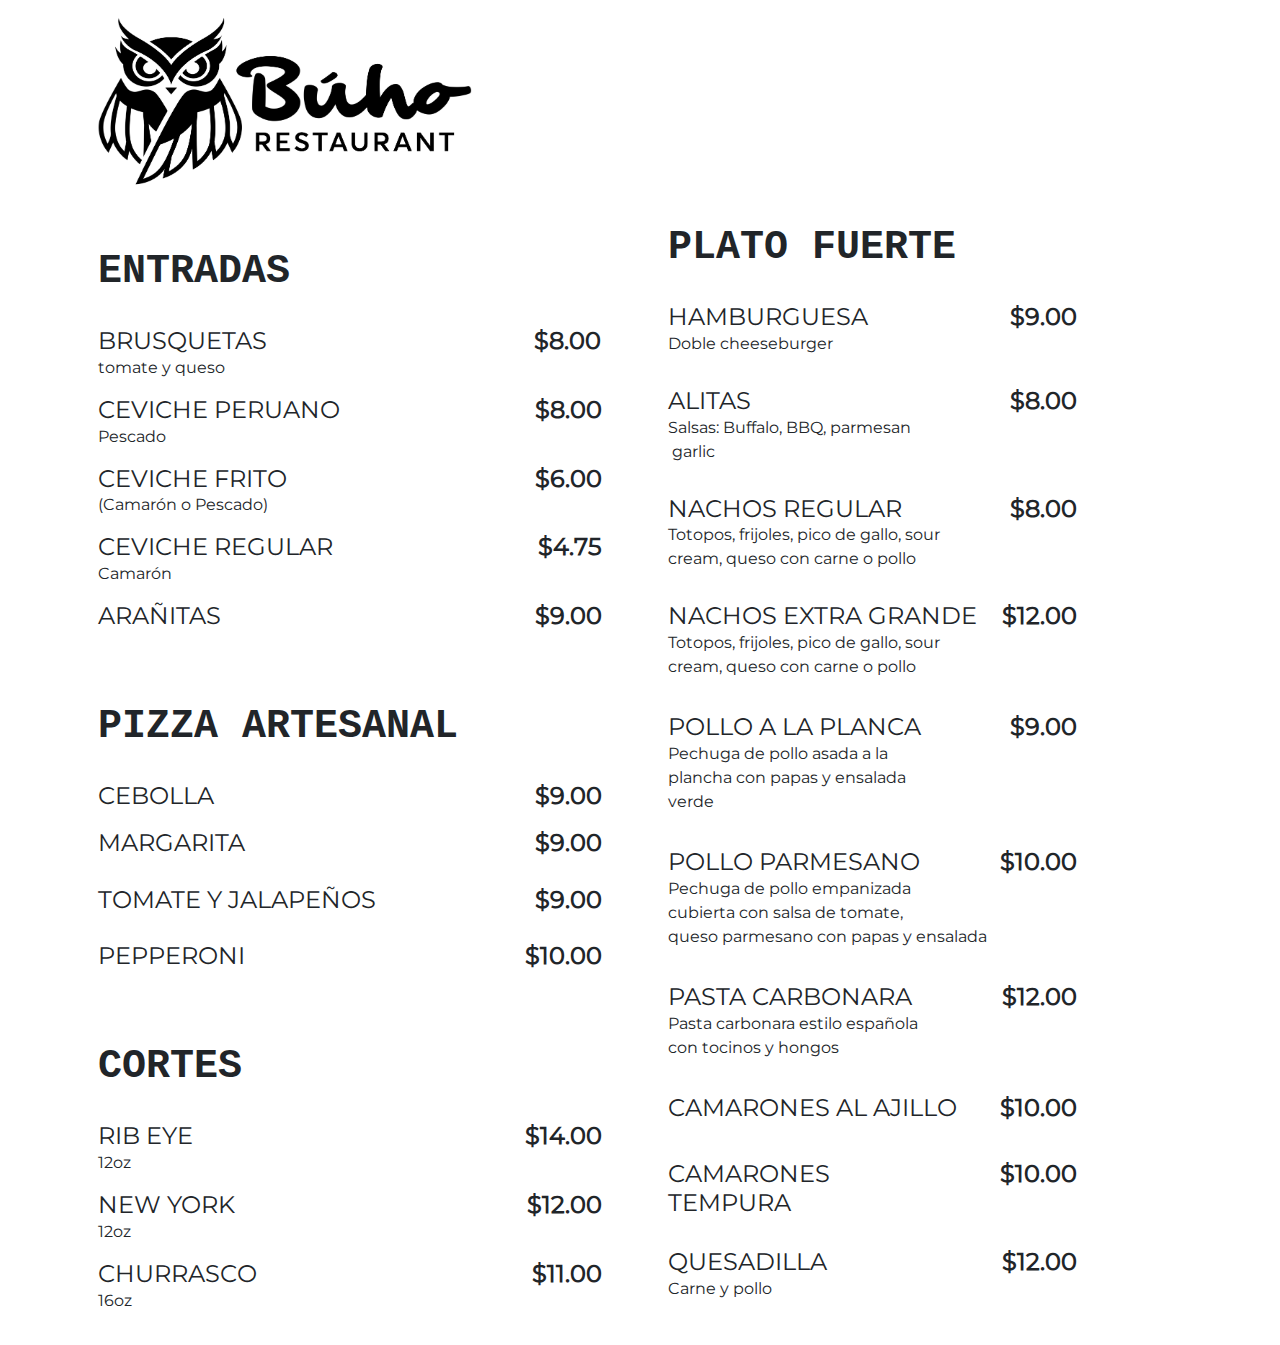
<file: index.html>
<!DOCTYPE html>
<html data-bs-theme="light" lang="en">

<head>
    <meta charset="utf-8">
    <meta name="viewport" content="width=device-width, initial-scale=1.0, shrink-to-fit=no">
    <title>Menu Buho restaurante</title>
    <link rel="stylesheet" href="https://cdn.jsdelivr.net/npm/bootstrap@5.3.1/dist/css/bootstrap.min.css">
    <link rel="stylesheet" href="assets/css/styles.min.css">
</head>

<body style="background: rgb(255,255,255);">
    <div
        class="container d-flex d-sm-flex d-xl-flex justify-content-start align-items-center justify-content-sm-start align-items-sm-center justify-content-md-start justify-content-lg-start align-items-lg-center justify-content-xl-start align-items-xl-center">
        <img class="d-flex d-xl-flex justify-content-center align-items-center justify-content-xl-center align-items-xl-center"
            width="400" height="200" src="assets/img/BR%20JPG_negro-1%202.jpg?h=9ce58df04549cef11f39f502b22ae23"
            style="width: 400px;height: 200px;margin-right: 0px;padding-right: 0px;"></div>
    <!-- Start: 1 Row 2 Columns -->
    <div class="container">
        <div class="row">
            <div class="col-md-6">
                <div class="card" style="border-style: none;background: rgba(255,255,255,0);">
                    <div class="card-body text-start"
                        style="padding-top: 15px;font-family: Montserrat, sans-serif;margin-top: -1px;">
                        <h1 class="font-monospace"
                            style="font-family: Montserrat, sans-serif;font-weight: bold;text-align: left;margin-bottom: 31px;margin-top: 34px;">
                            ENTRADAS</h1>
                        <div class="d-flex justify-content-between">
                            <div>
                                <h4 class="fw-bold mb-0"><span style="font-weight: normal !important;">BRUSQUETAS</span>
                                </h4>
                                <p>tomate y queso</p>
                            </div>
                            <h4 class="display-6 fw-bold" style="font-size: 24px;margin-right: 11px;">$8.00</h4>
                        </div>
                        <div class="d-flex justify-content-between">
                            <div>
                                <h4 class="fw-bold mb-0"><span style="font-weight: normal !important;">CEVICHE
                                        PERUANO</span></h4>
                                <p>Pescado</p>
                            </div>
                            <h4 class="display-6 fw-bold" style="font-size: 24px;margin-right: 10px;">$8.00</h4>
                        </div>
                        <div class="d-flex justify-content-between">
                            <div>
                                <h4 class="fw-bold mb-0"><span style="font-weight: normal !important;">CEVICHE
                                        FRITO</span></h4>
                                <p>(Camarón o Pescado)</p>
                            </div>
                            <h4 class="display-6 fw-bold" style="font-size: 24px;margin-right: 10px;">$6.00</h4>
                        </div>
                        <div class="d-flex justify-content-between">
                            <div>
                                <h4 class="fw-bold mb-0"><span
                                        style="font-weight: normal !important;">CEVICHE</span>&nbsp;<span
                                        style="font-weight: normal !important;">REGULAR</span></h4>
                                <p>Camarón</p>
                            </div>
                            <h4 class="display-6 fw-bold" style="font-size: 24px;margin-right: 10px;">$4.75</h4>
                        </div>
                        <div class="d-flex justify-content-between">
                            <div>
                                <h4 class="fw-bold mb-0"><span style="font-weight: normal !important;">ARAÑITAS</span>
                                </h4>
                            </div>
                            <h4 class="display-6 fw-bold" style="font-size: 24px;margin-right: 10px;">$9.00</h4>
                        </div>
                    </div>
                    <div class="card-body text-start"
                        style="padding-top: 15px;font-family: Montserrat, sans-serif;margin-top: 33px;">
                        <h1 class="font-monospace"
                            style="font-family: Montserrat, sans-serif;font-weight: bold;text-align: left;margin-bottom: 31px;margin-top: 0px;">
                            PIZZA ARTESANAL</h1>
                        <div class="d-flex justify-content-between" style="margin-bottom: 10px;">
                            <div>
                                <h4 class="fw-bold mb-0"><span style="font-weight: normal !important;">CEBOLLA</span>
                                </h4>
                            </div>
                            <h4 class="display-6 fw-bold" style="font-size: 24px;margin-right: 10px;">$9.00</h4>
                        </div>
                        <div class="d-flex justify-content-between" style="margin-bottom: 20px;">
                            <div>
                                <h4 class="fw-bold mb-0"><span style="font-weight: normal !important;">MARGARITA</span>
                                </h4>
                            </div>
                            <h4 class="display-6 fw-bold" style="font-size: 24px;margin-right: 10px;">$9.00</h4>
                        </div>
                        <div class="d-flex justify-content-between" style="margin-bottom: 20px;">
                            <div>
                                <h4 class="fw-bold mb-0"><span style="font-weight: normal !important;">TOMATE Y
                                        JALAPEÑOS</span></h4>
                            </div>
                            <h4 class="display-6 fw-bold" style="font-size: 24px;margin-right: 10px;">$9.00</h4>
                        </div>
                        <div class="d-flex justify-content-between">
                            <div>
                                <h4 class="fw-bold mb-0"><span style="font-weight: normal !important;">PEPPERONI</span>
                                </h4>
                            </div>
                            <h4 class="display-6 fw-bold" style="font-size: 24px;margin-right: 10px;">$10.00</h4>
                        </div>
                    </div>
                    <div class="card-body text-start"
                        style="padding-top: 15px;font-family: Montserrat, sans-serif;margin-top: 33px;">
                        <h1 class="font-monospace"
                            style="font-family: Montserrat, sans-serif;font-weight: bold;text-align: left;margin-bottom: 31px;margin-top: 0px;">
                            CORTES</h1>
                        <div class="d-flex justify-content-between">
                            <div>
                                <h4 class="fw-bold mb-0"><span style="font-weight: normal !important;">RIB EYE</span>
                                </h4>
                                <p>12oz</p>
                            </div>
                            <h4 class="display-6 fw-bold" style="font-size: 24px;margin-right: 10px;">$14.00</h4>
                        </div>
                        <div class="d-flex justify-content-between">
                            <div>
                                <h4 class="fw-bold mb-0"><span style="font-weight: normal !important;">NEW YORK</span>
                                </h4>
                                <p>12oz</p>
                            </div>
                            <h4 class="display-6 fw-bold" style="font-size: 24px;margin-right: 10px;">$12.00</h4>
                        </div>
                        <div class="d-flex justify-content-between">
                            <div>
                                <h4 class="fw-bold mb-0"><span style="font-weight: normal !important;">CHURRASCO</span>
                                </h4>
                                <p>16oz</p>
                            </div>
                            <h4 class="display-6 fw-bold" style="font-size: 24px;margin-right: 10px;">$11.00</h4>
                        </div>
                    </div>
                </div>
            </div>
            <div class="col-md-6 col-xl-5 offset-xl-0">
                <div class="card" style="border-style: none;background: rgba(255,255,255,0);">
                    <div class="card-body text-start"
                        style="padding-top: 15px;font-family: Montserrat, sans-serif;margin-top: -14px;">
                        <h1 class="font-monospace"
                            style="font-family: Montserrat, sans-serif;font-weight: bold;text-align: left;margin-bottom: 31px;margin-top: 23px;">
                            PLATO FUERTE</h1>
                        <div class="d-flex justify-content-between" style="margin-bottom: 15px;">
                            <div>
                                <h4 class="fw-bold mb-0"><span
                                        style="font-weight: normal !important;">HAMBURGUESA</span></h4>
                                <p>Doble cheeseburger</p>
                            </div>
                            <h4 class="display-6 fw-bold" style="font-size: 24px;margin-right: 10px;">$9.00</h4>
                        </div>
                        <div class="d-flex justify-content-between" style="margin-bottom: 15px;">
                            <div>
                                <h4 class="fw-bold mb-0"><span style="font-weight: normal !important;">ALITAS</span>
                                </h4>
                                <p>Salsas: Buffalo, BBQ, parmesan<br>&nbsp;garlic</p>
                            </div>
                            <h4 class="display-6 fw-bold" style="font-size: 24px;margin-right: 10px;">$8.00</h4>
                        </div>
                        <div class="d-flex justify-content-between" style="margin-bottom: 15px;">
                            <div>
                                <h4 class="fw-bold mb-0"><span style="font-weight: normal !important;">NACHOS
                                        REGULAR</span></h4>
                                <p>Totopos, frijoles, pico de gallo, sour<br>cream, queso con carne o pollo</p>
                            </div>
                            <h4 class="display-6 fw-bold" style="font-size: 24px;margin-right: 10px;">$8.00</h4>
                        </div>
                        <div class="d-flex justify-content-between" style="margin-bottom: 15px;">
                            <div>
                                <h4 class="fw-bold mb-0"><span style="font-weight: normal !important;">NACHOS EXTRA
                                        GRANDE</span></h4>
                                <p>Totopos, frijoles, pico de gallo, sour<br>cream, queso con carne o pollo</p>
                            </div>
                            <h4 class="display-6 fw-bold" style="font-size: 24px;margin-right: 10px;">$12.00</h4>
                        </div>
                        <div class="d-flex justify-content-between" style="margin-top: 18px;margin-bottom: 15px;">
                            <div>
                                <h4 class="fw-bold mb-0"><span style="font-weight: normal !important;">POLLO A LA
                                        PLANCA</span></h4>
                                <p>Pechuga de pollo asada a la<br>plancha con papas y ensalada<br>verde</p>
                            </div>
                            <h4 class="display-6 fw-bold" style="font-size: 24px;margin-right: 10px;">$9.00</h4>
                        </div>
                        <div class="d-flex justify-content-between" style="margin-top: 18px;margin-bottom: 15px;">
                            <div>
                                <h4 class="fw-bold mb-0"><span style="font-weight: normal !important;">POLLO
                                        PARMESANO</span></h4>
                                <p>Pechuga de pollo empanizada<br>cubierta con salsa de tomate,<br>queso parmesano con
                                    papas y ensalada</p>
                            </div>
                            <h4 class="display-6 fw-bold" style="font-size: 24px;margin-right: 10px;">$10.00</h4>
                        </div>
                        <div class="d-flex justify-content-between" style="margin-top: 18px;margin-bottom: 15px;">
                            <div>
                                <h4 class="fw-bold mb-0"><span style="font-weight: normal !important;">PASTA
                                        CARBONARA</span></h4>
                                <p>Pasta carbonara estilo española<br>con tocinos y hongos</p>
                            </div>
                            <h4 class="display-6 fw-bold" style="font-size: 24px;margin-right: 10px;">$12.00</h4>
                        </div>
                        <div class="d-flex justify-content-between" style="margin-top: 18px;margin-bottom: 30px;">
                            <div>
                                <h4 class="fw-bold mb-0"><span style="font-weight: normal !important;">CAMARONES AL
                                        AJILLO</span></h4>
                            </div>
                            <h4 class="display-6 fw-bold" style="font-size: 24px;margin-right: 10px;">$10.00</h4>
                        </div>
                        <div class="d-flex justify-content-between" style="margin-top: 18px;margin-bottom: 30px;">
                            <div>
                                <h4 class="fw-bold mb-0"><span
                                        style="font-weight: normal !important;">CAMARONES&nbsp;</span><br><span
                                        style="font-weight: normal !important;">TEMPURA</span></h4>
                            </div>
                            <h4 class="display-6 fw-bold" style="font-size: 24px;margin-right: 10px;">$10.00</h4>
                        </div>
                        <div class="d-flex justify-content-between" style="margin-top: 18px;">
                            <div>
                                <h4 class="fw-bold mb-0"><span style="font-weight: normal !important;">QUESADILLA</span>
                                </h4>
                                <p>Carne y pollo</p>
                            </div>
                            <h4 class="display-6 fw-bold" style="font-size: 24px;margin-right: 10px;">$12.00</h4>
                        </div>
                    </div>
                </div>
            </div>
        </div>
    </div><!-- End: 1 Row 2 Columns -->
    <script src="https://cdn.jsdelivr.net/npm/bootstrap@5.3.1/dist/js/bootstrap.bundle.min.js"></script>
    <script src="assets/js/script.min.js"></script>
</body>

</html>
</file>
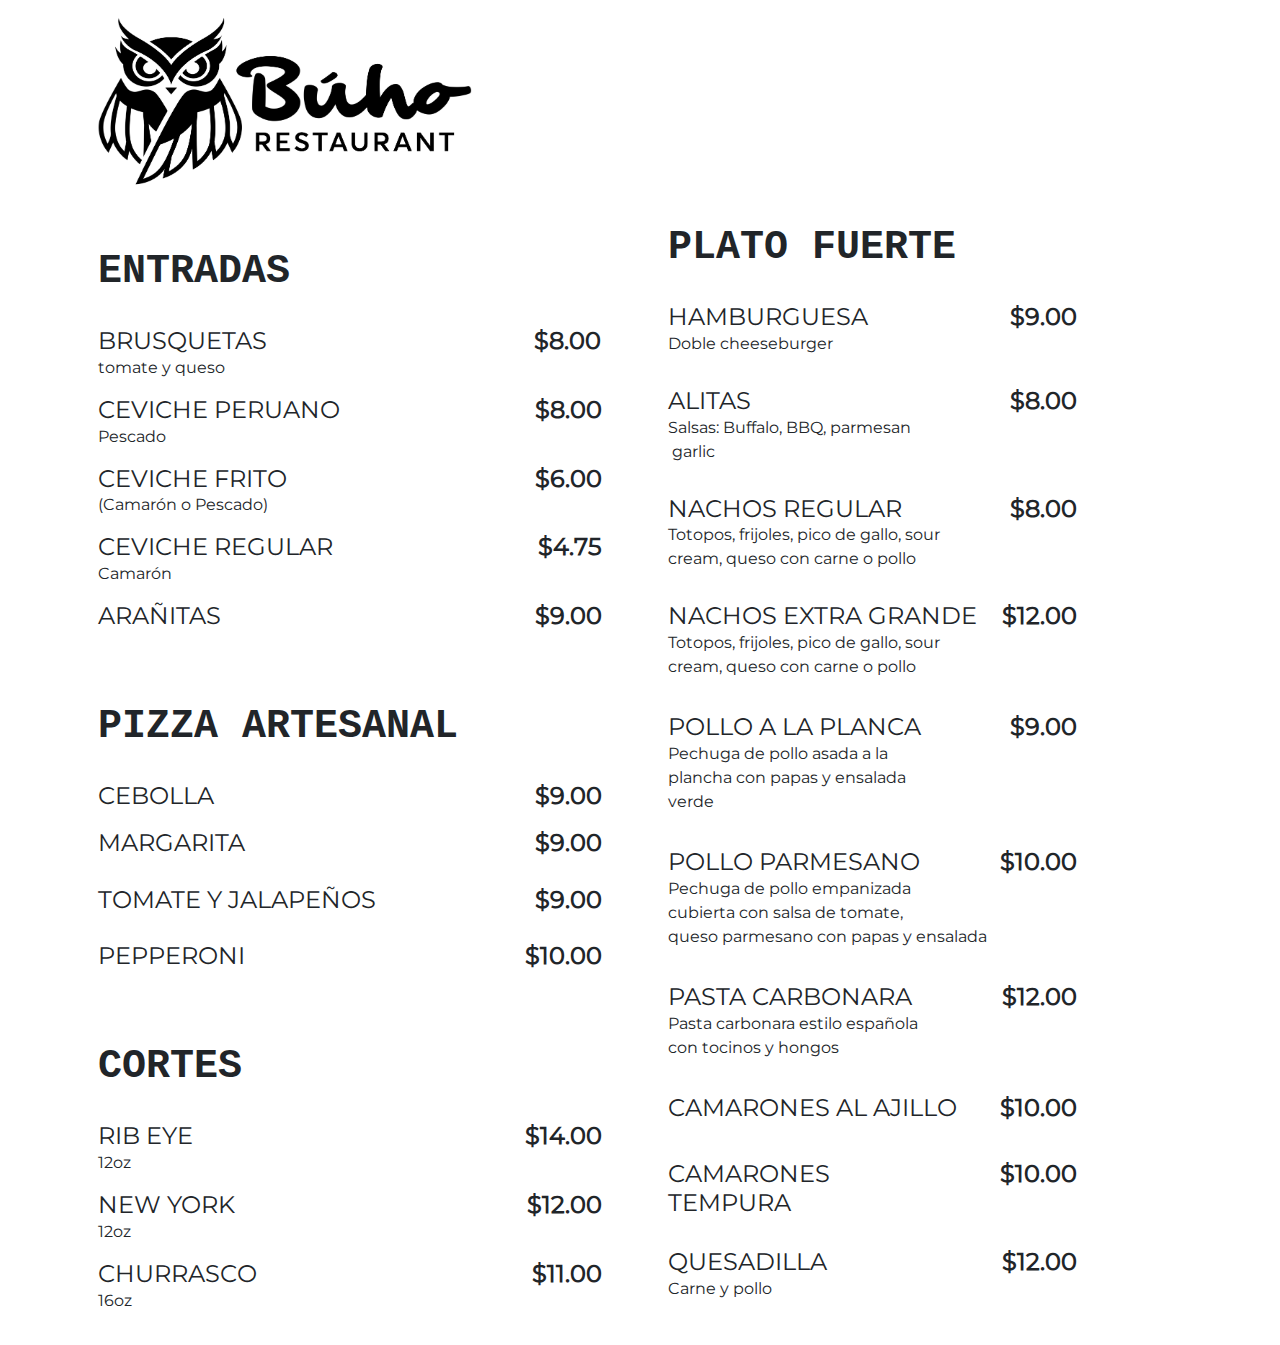
<file: menu.html>
<!DOCTYPE html>
<html data-bs-theme="light" lang="en">

<head>
    <meta charset="utf-8">
    <meta name="viewport" content="width=device-width, initial-scale=1.0, shrink-to-fit=no">
    <title>Menu Buho restaurante</title>
    <link rel="stylesheet" href="https://cdn.jsdelivr.net/npm/bootstrap@5.3.1/dist/css/bootstrap.min.css">
    <link rel="stylesheet" href="/assets/css/styles.min.css?h=ac13348ab6cbb449ef633d9ad663e6d7">
</head>

<body style="background: rgb(255,255,255);">
    <div
        class="container d-flex d-sm-flex d-xl-flex justify-content-start align-items-center justify-content-sm-start align-items-sm-center justify-content-md-start justify-content-lg-start align-items-lg-center justify-content-xl-start align-items-xl-center">
        <img class="d-flex d-xl-flex justify-content-center align-items-center justify-content-xl-center align-items-xl-center"
            width="400" height="200" src="/assets/img/BR%20JPG_negro-1%202.jpg?h=9ce58df04549cef11f39f502b22ae23c"
            style="width: 400px;height: 200px;margin-right: 0px;padding-right: 0px;"></div>
    <!-- Start: 1 Row 2 Columns -->
    <div class="container">
        <div class="row">
            <div class="col-md-6">
                <div class="card" style="border-style: none;background: rgba(255,255,255,0);">
                    <div class="card-body text-start"
                        style="padding-top: 15px;font-family: Montserrat, sans-serif;margin-top: -1px;">
                        <h1 class="font-monospace"
                            style="font-family: Montserrat, sans-serif;font-weight: bold;text-align: left;margin-bottom: 31px;margin-top: 34px;">
                            ENTRADAS</h1>
                        <div class="d-flex justify-content-between">
                            <div>
                                <h4 class="fw-bold mb-0"><span style="font-weight: normal !important;">BRUSQUETAS</span>
                                </h4>
                                <p>tomate y queso</p>
                            </div>
                            <h4 class="display-6 fw-bold" style="font-size: 24px;margin-right: 11px;">$8.00</h4>
                        </div>
                        <div class="d-flex justify-content-between">
                            <div>
                                <h4 class="fw-bold mb-0"><span style="font-weight: normal !important;">CEVICHE
                                        PERUANO</span></h4>
                                <p>Pescado</p>
                            </div>
                            <h4 class="display-6 fw-bold" style="font-size: 24px;margin-right: 10px;">$8.00</h4>
                        </div>
                        <div class="d-flex justify-content-between">
                            <div>
                                <h4 class="fw-bold mb-0"><span style="font-weight: normal !important;">CEVICHE
                                        FRITO</span></h4>
                                <p>(Camarón o Pescado)</p>
                            </div>
                            <h4 class="display-6 fw-bold" style="font-size: 24px;margin-right: 10px;">$6.00</h4>
                        </div>
                        <div class="d-flex justify-content-between">
                            <div>
                                <h4 class="fw-bold mb-0"><span
                                        style="font-weight: normal !important;">CEVICHE</span>&nbsp;<span
                                        style="font-weight: normal !important;">REGULAR</span></h4>
                                <p>Camarón</p>
                            </div>
                            <h4 class="display-6 fw-bold" style="font-size: 24px;margin-right: 10px;">$4.75</h4>
                        </div>
                        <div class="d-flex justify-content-between">
                            <div>
                                <h4 class="fw-bold mb-0"><span style="font-weight: normal !important;">ARAÑITAS</span>
                                </h4>
                            </div>
                            <h4 class="display-6 fw-bold" style="font-size: 24px;margin-right: 10px;">$9.00</h4>
                        </div>
                    </div>
                    <div class="card-body text-start"
                        style="padding-top: 15px;font-family: Montserrat, sans-serif;margin-top: 33px;">
                        <h1 class="font-monospace"
                            style="font-family: Montserrat, sans-serif;font-weight: bold;text-align: left;margin-bottom: 31px;margin-top: 0px;">
                            PIZZA ARTESANAL</h1>
                        <div class="d-flex justify-content-between" style="margin-bottom: 10px;">
                            <div>
                                <h4 class="fw-bold mb-0"><span style="font-weight: normal !important;">CEBOLLA</span>
                                </h4>
                            </div>
                            <h4 class="display-6 fw-bold" style="font-size: 24px;margin-right: 10px;">$9.00</h4>
                        </div>
                        <div class="d-flex justify-content-between" style="margin-bottom: 20px;">
                            <div>
                                <h4 class="fw-bold mb-0"><span style="font-weight: normal !important;">MARGARITA</span>
                                </h4>
                            </div>
                            <h4 class="display-6 fw-bold" style="font-size: 24px;margin-right: 10px;">$9.00</h4>
                        </div>
                        <div class="d-flex justify-content-between" style="margin-bottom: 20px;">
                            <div>
                                <h4 class="fw-bold mb-0"><span style="font-weight: normal !important;">TOMATE Y
                                        JALAPEÑOS</span></h4>
                            </div>
                            <h4 class="display-6 fw-bold" style="font-size: 24px;margin-right: 10px;">$9.00</h4>
                        </div>
                        <div class="d-flex justify-content-between">
                            <div>
                                <h4 class="fw-bold mb-0"><span style="font-weight: normal !important;">PEPPERONI</span>
                                </h4>
                            </div>
                            <h4 class="display-6 fw-bold" style="font-size: 24px;margin-right: 10px;">$10.00</h4>
                        </div>
                    </div>
                    <div class="card-body text-start"
                        style="padding-top: 15px;font-family: Montserrat, sans-serif;margin-top: 33px;">
                        <h1 class="font-monospace"
                            style="font-family: Montserrat, sans-serif;font-weight: bold;text-align: left;margin-bottom: 31px;margin-top: 0px;">
                            CORTES</h1>
                        <div class="d-flex justify-content-between">
                            <div>
                                <h4 class="fw-bold mb-0"><span style="font-weight: normal !important;">RIB EYE</span>
                                </h4>
                                <p>12oz</p>
                            </div>
                            <h4 class="display-6 fw-bold" style="font-size: 24px;margin-right: 10px;">$14.00</h4>
                        </div>
                        <div class="d-flex justify-content-between">
                            <div>
                                <h4 class="fw-bold mb-0"><span style="font-weight: normal !important;">NEW YORK</span>
                                </h4>
                                <p>12oz</p>
                            </div>
                            <h4 class="display-6 fw-bold" style="font-size: 24px;margin-right: 10px;">$12.00</h4>
                        </div>
                        <div class="d-flex justify-content-between">
                            <div>
                                <h4 class="fw-bold mb-0"><span style="font-weight: normal !important;">CHURRASCO</span>
                                </h4>
                                <p>16oz</p>
                            </div>
                            <h4 class="display-6 fw-bold" style="font-size: 24px;margin-right: 10px;">$11.00</h4>
                        </div>
                    </div>
                </div>
            </div>
            <div class="col-md-6 col-xl-5 offset-xl-0">
                <div class="card" style="border-style: none;background: rgba(255,255,255,0);">
                    <div class="card-body text-start"
                        style="padding-top: 15px;font-family: Montserrat, sans-serif;margin-top: -14px;">
                        <h1 class="font-monospace"
                            style="font-family: Montserrat, sans-serif;font-weight: bold;text-align: left;margin-bottom: 31px;margin-top: 23px;">
                            PLATO FUERTE</h1>
                        <div class="d-flex justify-content-between" style="margin-bottom: 15px;">
                            <div>
                                <h4 class="fw-bold mb-0"><span
                                        style="font-weight: normal !important;">HAMBURGUESA</span></h4>
                                <p>Doble cheeseburger</p>
                            </div>
                            <h4 class="display-6 fw-bold" style="font-size: 24px;margin-right: 10px;">$9.00</h4>
                        </div>
                        <div class="d-flex justify-content-between" style="margin-bottom: 15px;">
                            <div>
                                <h4 class="fw-bold mb-0"><span style="font-weight: normal !important;">ALITAS</span>
                                </h4>
                                <p>Salsas: Buffalo, BBQ, parmesan<br>&nbsp;garlic</p>
                            </div>
                            <h4 class="display-6 fw-bold" style="font-size: 24px;margin-right: 10px;">$8.00</h4>
                        </div>
                        <div class="d-flex justify-content-between" style="margin-bottom: 15px;">
                            <div>
                                <h4 class="fw-bold mb-0"><span style="font-weight: normal !important;">NACHOS
                                        REGULAR</span></h4>
                                <p>Totopos, frijoles, pico de gallo, sour<br>cream, queso con carne o pollo</p>
                            </div>
                            <h4 class="display-6 fw-bold" style="font-size: 24px;margin-right: 10px;">$8.00</h4>
                        </div>
                        <div class="d-flex justify-content-between" style="margin-bottom: 15px;">
                            <div>
                                <h4 class="fw-bold mb-0"><span style="font-weight: normal !important;">NACHOS EXTRA
                                        GRANDE</span></h4>
                                <p>Totopos, frijoles, pico de gallo, sour<br>cream, queso con carne o pollo</p>
                            </div>
                            <h4 class="display-6 fw-bold" style="font-size: 24px;margin-right: 10px;">$12.00</h4>
                        </div>
                        <div class="d-flex justify-content-between" style="margin-top: 18px;margin-bottom: 15px;">
                            <div>
                                <h4 class="fw-bold mb-0"><span style="font-weight: normal !important;">POLLO A LA
                                        PLANCA</span></h4>
                                <p>Pechuga de pollo asada a la<br>plancha con papas y ensalada<br>verde</p>
                            </div>
                            <h4 class="display-6 fw-bold" style="font-size: 24px;margin-right: 10px;">$9.00</h4>
                        </div>
                        <div class="d-flex justify-content-between" style="margin-top: 18px;margin-bottom: 15px;">
                            <div>
                                <h4 class="fw-bold mb-0"><span style="font-weight: normal !important;">POLLO
                                        PARMESANO</span></h4>
                                <p>Pechuga de pollo empanizada<br>cubierta con salsa de tomate,<br>queso parmesano con
                                    papas y ensalada</p>
                            </div>
                            <h4 class="display-6 fw-bold" style="font-size: 24px;margin-right: 10px;">$10.00</h4>
                        </div>
                        <div class="d-flex justify-content-between" style="margin-top: 18px;margin-bottom: 15px;">
                            <div>
                                <h4 class="fw-bold mb-0"><span style="font-weight: normal !important;">PASTA
                                        CARBONARA</span></h4>
                                <p>Pasta carbonara estilo española<br>con tocinos y hongos</p>
                            </div>
                            <h4 class="display-6 fw-bold" style="font-size: 24px;margin-right: 10px;">$12.00</h4>
                        </div>
                        <div class="d-flex justify-content-between" style="margin-top: 18px;margin-bottom: 30px;">
                            <div>
                                <h4 class="fw-bold mb-0"><span style="font-weight: normal !important;">CAMARONES AL
                                        AJILLO</span></h4>
                            </div>
                            <h4 class="display-6 fw-bold" style="font-size: 24px;margin-right: 10px;">$10.00</h4>
                        </div>
                        <div class="d-flex justify-content-between" style="margin-top: 18px;margin-bottom: 30px;">
                            <div>
                                <h4 class="fw-bold mb-0"><span
                                        style="font-weight: normal !important;">CAMARONES&nbsp;</span><br><span
                                        style="font-weight: normal !important;">TEMPURA</span></h4>
                            </div>
                            <h4 class="display-6 fw-bold" style="font-size: 24px;margin-right: 10px;">$10.00</h4>
                        </div>
                        <div class="d-flex justify-content-between" style="margin-top: 18px;">
                            <div>
                                <h4 class="fw-bold mb-0"><span style="font-weight: normal !important;">QUESADILLA</span>
                                </h4>
                                <p>Carne y pollo</p>
                            </div>
                            <h4 class="display-6 fw-bold" style="font-size: 24px;margin-right: 10px;">$12.00</h4>
                        </div>
                    </div>
                </div>
            </div>
        </div>
    </div><!-- End: 1 Row 2 Columns -->
    <script src="https://cdn.jsdelivr.net/npm/bootstrap@5.3.1/dist/js/bootstrap.bundle.min.js"></script>
    <script src="/assets/js/script.min.js?h=db819411bdb67e9cacbaa56af5f94215"></script>
</body>

</html>
</file>
<file: assets/css/styles.min.css>
@font-face{font-family:Montserrat;src:url(/assets/fonts/JTUHjIg1_i6t8kCHKm4532VJOt5-QNFgpCtr6Hw0aXpsog.woff2?h=c43e1403151c9e91f4ee909e13e45b07) format('woff2');font-weight:400;font-style:normal;font-display:swap;unicode-range:U+0460-052F,U+1C80-1C88,U+20B4,U+2DE0-2DFF,U+A640-A69F,U+FE2E-FE2F}@font-face{font-family:Montserrat;src:url(/assets/fonts/JTUHjIg1_i6t8kCHKm4532VJOt5-QNFgpCtr6Hw9aXpsog.woff2?h=c43e1403151c9e91f4ee909e13e45b07) format('woff2');font-weight:400;font-style:normal;font-display:swap;unicode-range:U+0301,U+0400-045F,U+0490-0491,U+04B0-04B1,U+2116}@font-face{font-family:Montserrat;src:url(/assets/fonts/JTUHjIg1_i6t8kCHKm4532VJOt5-QNFgpCtr6Hw2aXpsog.woff2?h=c43e1403151c9e91f4ee909e13e45b07) format('woff2');font-weight:400;font-style:normal;font-display:swap;unicode-range:U+0102-0103,U+0110-0111,U+0128-0129,U+0168-0169,U+01A0-01A1,U+01AF-01B0,U+0300-0301,U+0303-0304,U+0308-0309,U+0323,U+0329,U+1EA0-1EF9,U+20AB}@font-face{font-family:Montserrat;src:url(/assets/fonts/JTUHjIg1_i6t8kCHKm4532VJOt5-QNFgpCtr6Hw3aXpsog.woff2?h=c43e1403151c9e91f4ee909e13e45b07) format('woff2');font-weight:400;font-style:normal;font-display:swap;unicode-range:U+0100-02AF,U+0304,U+0308,U+0329,U+1E00-1E9F,U+1EF2-1EFF,U+2020,U+20A0-20AB,U+20AD-20CF,U+2113,U+2C60-2C7F,U+A720-A7FF}@font-face{font-family:Montserrat;src:url(/assets/fonts/JTUHjIg1_i6t8kCHKm4532VJOt5-QNFgpCtr6Hw5aXo.woff2?h=c43e1403151c9e91f4ee909e13e45b07) format('woff2');font-weight:400;font-style:normal;font-display:swap;unicode-range:U+0000-00FF,U+0131,U+0152-0153,U+02BB-02BC,U+02C6,U+02DA,U+02DC,U+0304,U+0308,U+0329,U+2000-206F,U+2074,U+20AC,U+2122,U+2191,U+2193,U+2212,U+2215,U+FEFF,U+FFFD}.fit-cover{object-fit:cover}#logoimageonphone{width:80px;position:absolute}@media (min-width:768px){#logoimage{width:100px}.navigationitemsleft{margin-right:40px;font-size:18px}.navigationitemsright{margin-left:40px;font-size:18px}#logoimageonphone{display:none}}@media (max-width:575px){#logoimageonphone{margin-left:43%}}@media (min-width:575px){#logoimageonphone{margin-left:45%}}@media (max-width:767px){#logoimage{display:none}.navigationitemsleft,.navigationitemsright{margin-top:10px}}.bg-white-300{background:rgba(255,255,255,.3)!important}.rounded-bottom-left{border-radius:0;border-bottom-left-radius:.25rem!important}.rounded-bottom-right{border-radius:0;border-bottom-right-radius:.25rem!important}.bs-icon{--bs-icon-size:.75rem;display:flex;flex-shrink:0;justify-content:center;align-items:center;font-size:var(--bs-icon-size);width:calc(var(--bs-icon-size) * 2);height:calc(var(--bs-icon-size) * 2);color:var(--bs-primary)}.bs-icon-xs{--bs-icon-size:1rem;width:calc(var(--bs-icon-size) * 1.5);height:calc(var(--bs-icon-size) * 1.5)}.bs-icon-sm{--bs-icon-size:1rem}.bs-icon-md{--bs-icon-size:1.5rem}.bs-icon-lg{--bs-icon-size:2rem}.bs-icon-xl{--bs-icon-size:2.5rem}.bs-icon.bs-icon-primary{color:var(--bs-white);background:var(--bs-primary)}.bs-icon.bs-icon-primary-light{color:var(--bs-primary);background:rgba(var(--bs-primary-rgb),.2)}.bs-icon.bs-icon-semi-white{color:var(--bs-primary);background:rgba(255,255,255,.5)}.bs-icon.bs-icon-rounded{border-radius:.5rem}.bs-icon.bs-icon-circle{border-radius:50%}
</file>
